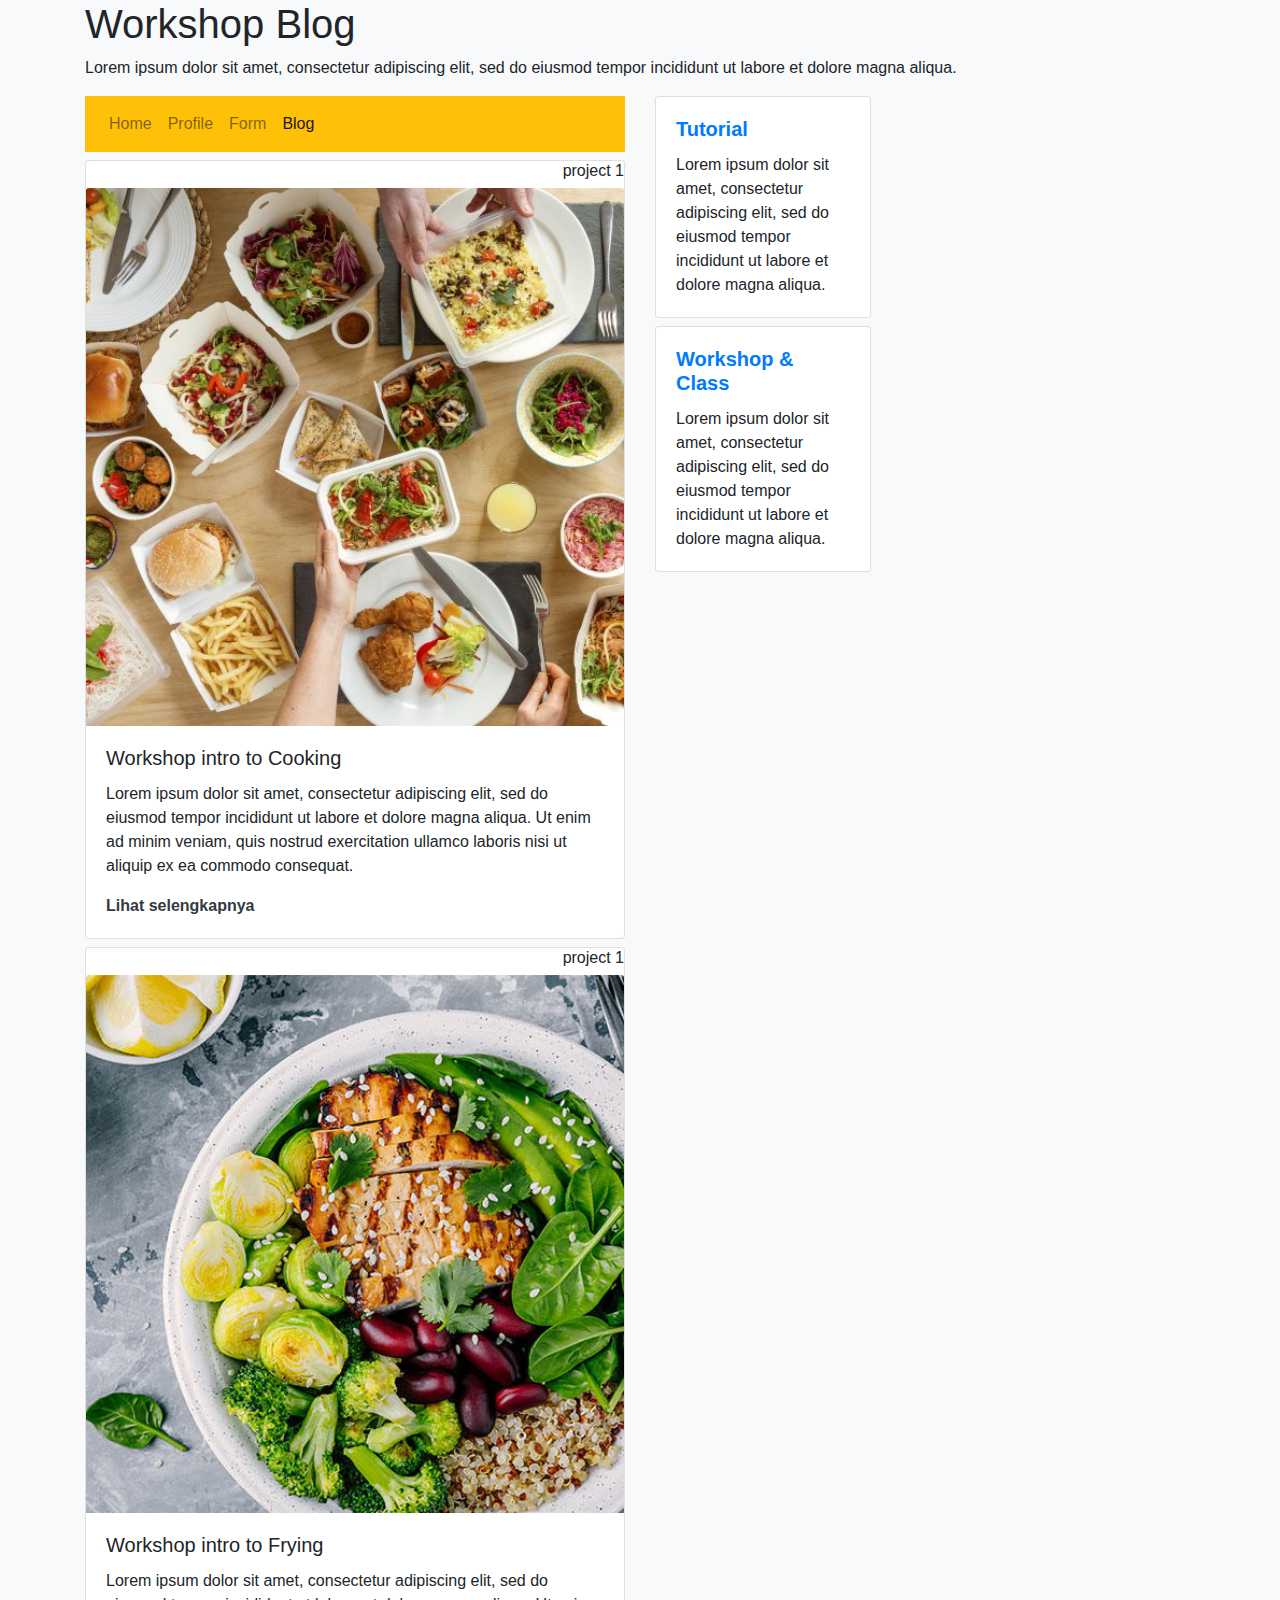
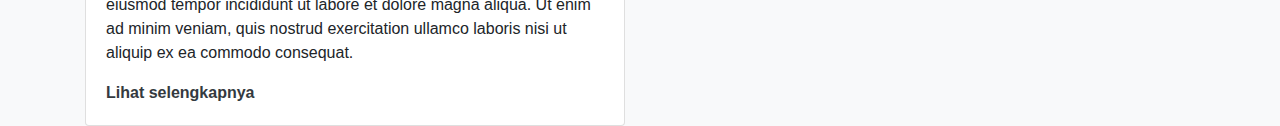
<file: blog.html>
<!DOCTYPE html>
<html lang="en">
<head>
    <!-- <meta charset="UTF-8">
    <meta http-equiv="X-UA-Compatible" content="IE=edge">
    <meta name="viewport" content="width=device-width, initial-scale=1.0"> -->
    <title>Blog test</title>
    <link rel="stylesheet" href="bootstrap.css">
</head>
<body class="bg-light">

<div class="container mx-auto">
    <div class="row">
    <div class="col">
    <h1>Workshop Blog</h1>
    <p>Lorem ipsum dolor sit amet, consectetur adipiscing elit, sed do eiusmod tempor incididunt ut labore et dolore magna aliqua.</p>
    </div>
    </div> 
    <div class="row">
        <div class="col">
    <!-- Ini untuk navbar -->
    <nav class="navbar navbar-expand-lg navbar-light bg-warning">
        <ul class="navbar-nav mr-auto">
            <li class="nav-item">
                <a href="index.html" class="nav-link">Home</a>
            </li>
            <li class="nav-item">
                <a href="testsesi1.html" class="nav-link">Profile</a>
            </li>
            <li class="nav-item">
                <a href="testsesi2.html" class="nav-link">Form</a>
            </li>
            <li class="nav-item">
                <a href="#" class="nav-link active">Blog</a>
            </li>
        </ul>
    </nav>

    <!-- Ini untuk card -->
    <div class="card mt-2">
        <h6 class="text-right">project 1</h6>
        <img class="card-img-top" src="img/food2.jpg" alt="Foodie">
        <div class="card-body">
          <h5 class="card-title">Workshop intro to Cooking</h5>
          <p class="card-text">Lorem ipsum dolor sit amet, consectetur adipiscing elit, sed do eiusmod tempor incididunt ut labore et dolore magna aliqua. Ut enim ad minim veniam, quis nostrud exercitation ullamco laboris nisi ut aliquip ex ea commodo consequat.</p>
          <a href="#" class="font-weight-bold text-dark">Lihat selengkapnya</a>
        </div>
    </div>
    <div class="card mt-2">
        <h6 class="text-right">project 1</h6>
        <img class="card-img-top" src="img/food.jpg" alt="Foodie">
        <div class="card-body">
          <h5 class="card-title">Workshop intro to Frying</h5>
          <p class="card-text">Lorem ipsum dolor sit amet, consectetur adipiscing elit, sed do eiusmod tempor incididunt ut labore et dolore magna aliqua. Ut enim ad minim veniam, quis nostrud exercitation ullamco laboris nisi ut aliquip ex ea commodo consequat.</p>
          <a href="#" class="font-weight-bold text-dark">Lihat selengkapnya</a>
        </div>
    </div>
    </div>
    <div class="col">
        <div class="card" style="width: 40%">
            <div class="card-body">
              <h5 class="card-title text-primary font-weight-bold">Tutorial</h5>
              <p class="card-text">Lorem ipsum dolor sit amet, consectetur adipiscing elit, sed do eiusmod tempor incididunt ut labore et dolore magna aliqua.</p>
            </div>
        </div>
        <div class="card mt-2" style="width: 40%">
            <div class="card-body">
              <h5 class="card-title text-primary font-weight-bold">Workshop & Class</h5>
              <p class="card-text">Lorem ipsum dolor sit amet, consectetur adipiscing elit, sed do eiusmod tempor incididunt ut labore et dolore magna aliqua.</p>
            </div>
        </div>
    </div>
</div>



    <script src="https://code.jquery.com/jquery-3.5.1.slim.min.js" integrity="sha384-DfXdz2htPH0lsSSs5nCTpuj/zy4C+OGpamoFVy38MVBnE+IbbVYUew+OrCXaRkfj" crossorigin="anonymous"></script>
    <script src="https://cdn.jsdelivr.net/npm/bootstrap@4.6.0/dist/js/bootstrap.bundle.min.js" integrity="sha384-Piv4xVNRyMGpqkS2by6br4gNJ7DXjqk09RmUpJ8jgGtD7zP9yug3goQfGII0yAns" crossorigin="anonymous"></script>    
</body>
</html>
</file>
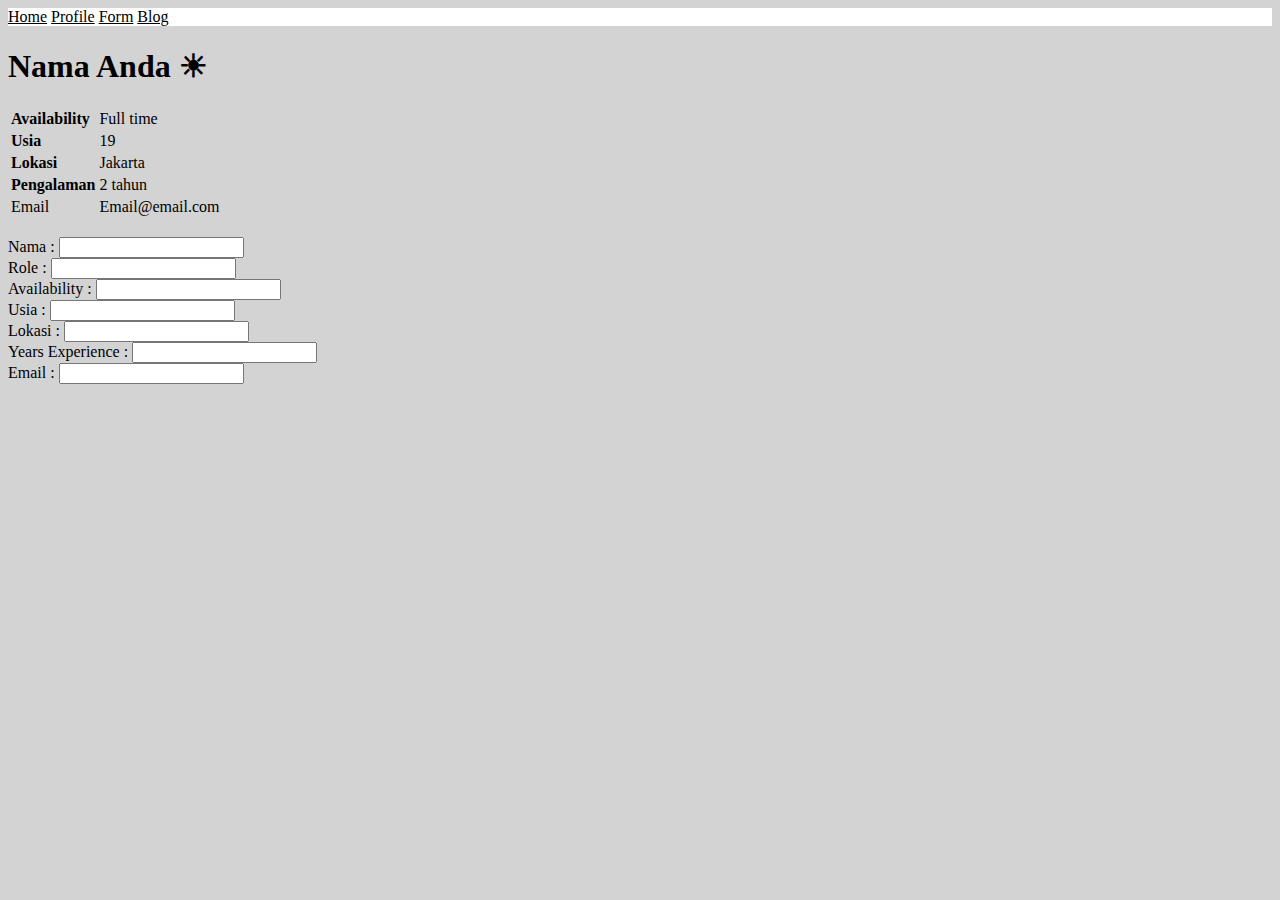
<file: testsesi1.html>
<!DOCTYPE html>
<html>
<head>
    <title>Test Sesi 1</title>
    <style>
    .topnav {
    background-color: white;
    overflow: hidden;
    }
    a{
    color: black;
    }
    body {
    background-color: lightgrey;
    }
    </style>
</head>
<body>
    <div class="topnav">
        <a href="index.html">Home</a>
        <a href="testsesi1.html">Profile</a>
        <a href="testsesi2.html">Form</a>
        <a href="blog.html">Blog</a>
    </div>

    <h1>Nama Anda &#9728; </h1>

    <table>
        <tr>
            <td><b>Availability</b></td>
            <td>Full time</td>
        </tr>
        <tr>
            <td><b>Usia</b></td>
            <td>19</td>
        </tr>
        <tr>
            <td><b>Lokasi</b></td>
            <td>Jakarta</td>
        </tr>
        <tr>
            <td><b>Pengalaman</b></td>
            <td>2 tahun</td>
        </tr>
        <tr>
            <td>Email</td>
            <td>Email@email.com</td>
        </tr>
    </table>
    <br>
    <section>
        <form>
            <label> Nama :</label>
            <input type="text"><br>
            <label> Role :</label>
            <input type="text"><br>
            <label> Availability :</label>
            <input type="text"><br>
            <label> Usia :</label>
            <input type="text"><br>
            <label> Lokasi :</label>
            <input type="text"><br>
            <label> Years Experience :</label>
            <input type="text"><br>
            <label> Email :</label>
            <input type="text"><br>
        </form>
</section>
</body>
</html>
</file>
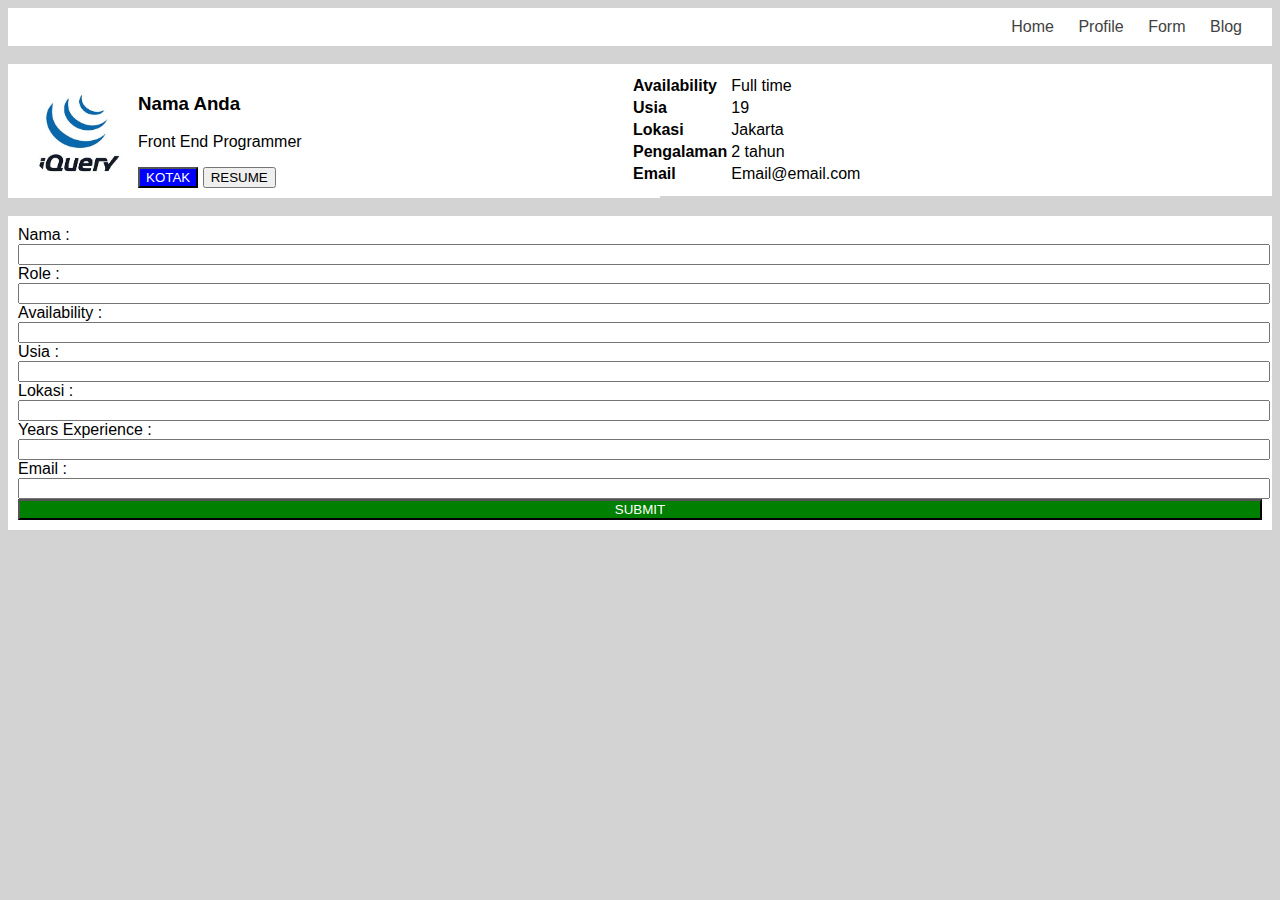
<file: testsesi2.html>
<!DOCTYPE html>
<html>
<head>
    <title>Test Sesi 2</title>
    <link rel="stylesheet" href="style2.css">
</head>
<body>
    <div class="topnav">
        <a class="toplink" href="index.html">Home</a>
        <a class="toplink" href="testsesi1.html">Profile</a>
        <a class="toplink" href="testsesi2.html">Form</a>
        <a class="toplink" href="blog.html">Blog</a>
    </div>
    <br>
    <div id="table">
        <table>
            <tr>
                <td><b>Availability</b></td>
                <td>Full time</td>
            </tr>
            <tr>
                <td><b>Usia</b></td>
                <td>19</td>
            </tr>
            <tr>
                <td><b>Lokasi</b></td>
                <td>Jakarta</td>
            </tr>
            <tr>
                <td><b>Pengalaman</b></td>
                <td>2 tahun</td>
            </tr>
            <tr>
                <td><b>Email</b></td>
                <td>Email@email.com</td>
            </tr>
        </table>
    </div>
    <div class="left">
        <img id="image" src="1.png" width="100px" height="100px">
        <h3>Nama Anda </h3>
        <p>Front End Programmer</p>
        <button id="button2">KOTAK</button>
        <button id="button3">RESUME</button>
    </div>
    <br>
    <div class="form">
        <form>
            <label> Nama :</label><br>
            <input type="text"><br>
            <label> Role :</label><br>
            <input type="text"><br>
            <label> Availability :</label><br>
            <input type="text"><br>
            <label> Usia :</label><br>
            <input type="text"><br>
            <label> Lokasi :</label><br>
            <input type="text"><br>
            <label> Years Experience :</label><br>
            <input type="text"><br>
            <label> Email :</label><br>
            <input type="text"><br>
        </form>
        <button id="button">SUBMIT</button>
    </div>
</body>
</html>
</file>
<file: style2.css>
html{
    background-color: lightgrey;
}

input{
    width: 100%;
}

.topnav {
    overflow: hidden;
    text-align: right;
    }

.toplink{
    margin-right: 20px;
}
    
.toplink:link {
    color: rgb(66, 66, 66);
    text-decoration: none;
}    

.toplink:hover {
    color: tomato;
    text-decoration: underline;
}

body{
    font-family: 'Gill Sans', 'Gill Sans MT', Calibri, 'Trebuchet MS', sans-serif;
}

div{
    padding: 10px;
    background-color: white;
    /* margin: 10px; */
}

.left{
    width: 50%;
}

#table{
    width: 50%;
    float: right;
}

#image{
    border-radius: 50%;
    float: left;
    padding: 10px;
}

#button{
    width: 100%;
    background-color: green;
    color: white;
}

#button2{
    background-color: blue;
    color: white;
}
</file>
